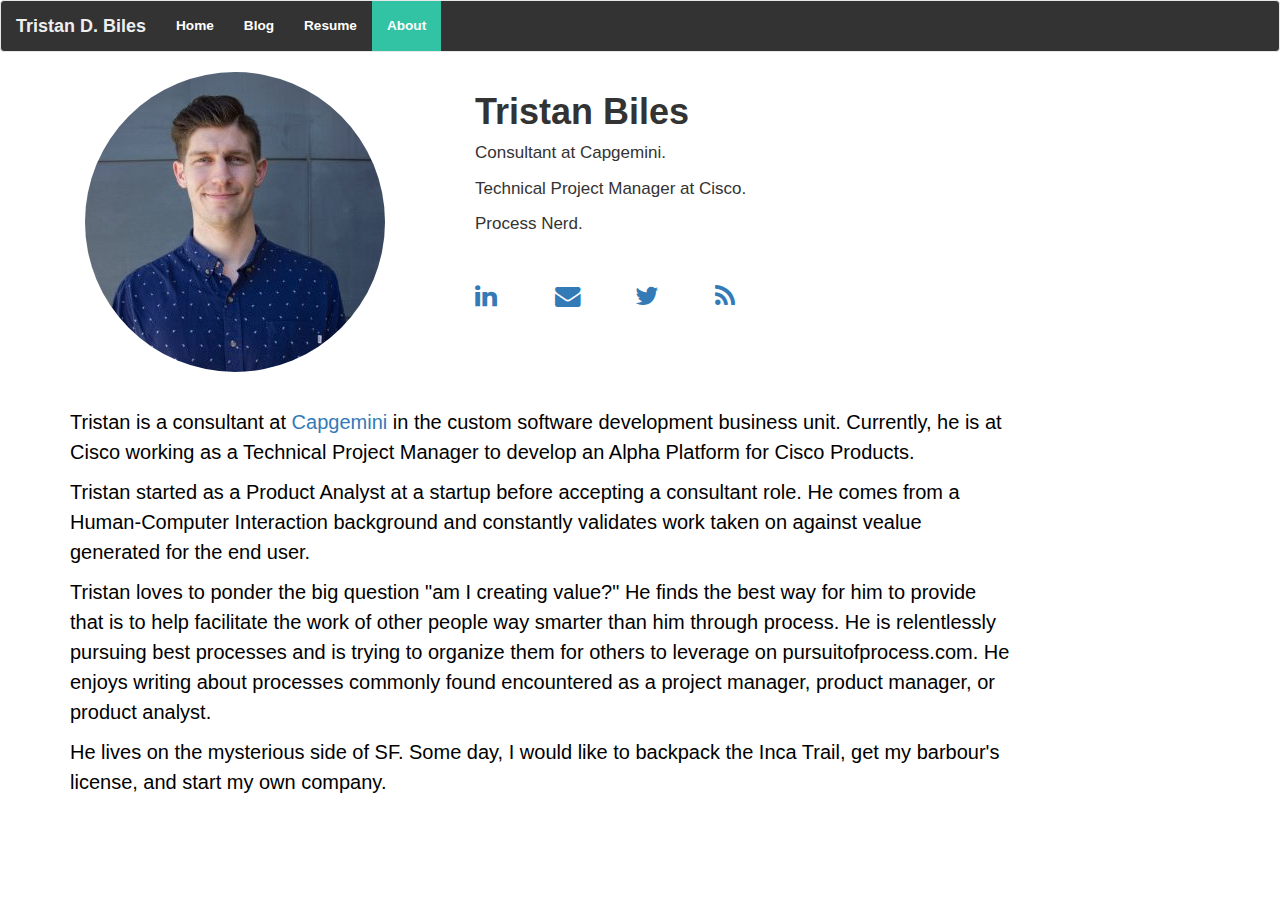
<file: about.html>
<!DOCTYPE html>
<html lang="en">
<head>
    <meta charset="UTF-8">
    <meta name="viewport" content="width=device-width, initial-scale=1">

    <title>Tristan</title>


    <!--External Stylesheets-->
    <link rel="stylesheet" href="http://maxcdn.bootstrapcdn.com/bootstrap/3.3.5/css/bootstrap.min.css">
    <link rel="stylesheet" href="font-awesome-4.6.3/css/font-awesome.css">

    <!--My Stylesheet-->
    <link rel="stylesheet" href="styles.css">

    <script src="https://ajax.googleapis.com/ajax/libs/jquery/1.11.3/jquery.min.js"></script>
    <script src="http://maxcdn.bootstrapcdn.com/bootstrap/3.3.5/js/bootstrap.min.js"></script>

    <!----------------------- GOOGLE ANALYTICS --------------------------->
    <script>
        (function(i,s,o,g,r,a,m){i['GoogleAnalyticsObject']=r;i[r]=i[r]||function(){
                    (i[r].q=i[r].q||[]).push(arguments)},i[r].l=1*new Date();a=s.createElement(o),
                m=s.getElementsByTagName(o)[0];a.async=1;a.src=g;m.parentNode.insertBefore(a,m)
        })(window,document,'script','https://www.google-analytics.com/analytics.js','ga');

        ga('create', 'UA-83600349-1', 'auto');
        ga('send', 'pageview');

    </script>

</head>
<body>
<!----------------------- NAVBAR --------------------------->
<nav class="navbar navbar-default navbar-custom" id="customNav">
    <div class="container-fluid">
        <!-- Brand and toggle get grouped for better mobile display -->
        <div class="navbar-header">
            <button type="button" class="navbar-toggle collapsed" data-toggle="collapse" data-target="#bs-example-navbar-collapse-1" aria-expanded="false">
                <span class="sr-only">Toggle navigation</span>
                <span class="icon-bar"></span>
                <span class="icon-bar"></span>
                <span class="icon-bar"></span>
            </button>
            <a class="navbar-brand" href="index.html">Tristan D. Biles</a>
        </div>

        <!-- Collect the nav links, forms, and other content for toggling -->
        <div class="collapse navbar-collapse" id="bs-example-navbar-collapse-1">
            <ul class="nav navbar-nav">
                <li><a href="index.html">Home </a></li>
                <!--<li><a href="process.html">Process</a></li>-->
                <!--<li><a href="newsletter.html">Newsletter</a></li>-->
                <!--<li><a href="books.html">Books</a></li>-->
                <li><a href="https://pursuitofprocess.com/" target="_blank">Blog</a></li>
                <li><a href="assets/ProductResume.pdf">Resume</a></li>
                <li class="active"><a href="about.html">About<span class="sr-only">(current)</span></a></li>
                <!--<li><a href="adventures.html">Adventures</a></li>-->
                <!--<li><a href="health.html">Health</a></li>-->

            </ul>
        </div><!-- /.navbar-collapse -->
    </div><!-- /.container-fluid -->
</nav>

<div class="container">
    <div role="main" class="container main-content">
        <div class="row">
            <div class="col-sm-4">
                <!--<div class="author-image-large">-->
                    <!--<img src=""class="author-image-large">-->
                <!--</div>-->
                <img src="assets/images/linkedInHeadshot.jpg" class="img-circle">

                <div class="author-byline">
                    <a href="https://twitter.com/TristanDBiles"></a>
                </div>

            </div>

            <div class="col-sm-8">
                <h1>Tristan Biles</h1>
                <p>Consultant at Capgemini.</p>
                <p>Technical Project Manager at Cisco.</p>
                <p>Process Nerd.</p>

                <div id="aboutIcons">
                    <a href="https://www.linkedin.com/in/tristanbiles"><i class="fa fa-linkedin col-xs-3 fa-3x"></i></a>
                    <a href="mailto:tristan.d.biles@gmail.com"><i class="fa fa-envelope col-xs-3 fa-3x"></i></a>
                    <a href="https://twitter.com/TristanDBiles"> <i class="fa fa-twitter col-xs-3 fa-3x"></i></a>
                    <a href="https://pursuitofprocess.com/"><i class="fa fa-rss col-xs-3 fa-3x"></i></a>
                </div>
            </div>


            </div>



        </div>
    </div>
</div>



<div class="container">
    <div class="row">
        <div class="col-md-10" id="aboutText">
            <!-----What I currently do ----->
            <p>
                Tristan is a consultant at <a href="www.capgemini.com">Capgemini</a> in the custom software development business unit.
                Currently, he is at Cisco working as a Technical Project Manager to develop an Alpha Platform for Cisco Products.
            </p>

            <!-----Brief Work History----->
            <p>
                Tristan started as a Product Analyst at a startup before accepting a consultant role. He comes from a Human-Computer
                Interaction background and constantly validates work taken on against vealue generated for the end user.
            </p>

            <!-----What I like to do with my spare time----->
            <p>
                Tristan loves to ponder the big question "am I creating value?" He finds the best way for him to provide that is to help facilitate
                the work of other people way smarter than him through process. He is relentlessly pursuing best processes and is trying to organize them for others to leverage on pursuitofprocess.com.
                He enjoys writing about processes commonly found encountered as a project manager, product manager, or product analyst.
            </p>

            <!-----Couple funny random facts----->
            <p>
                He lives on the mysterious side of SF.
                Some day, I would like to backpack the Inca Trail, get my barbour's license, and start my own company.
            </p>

        </div>

    </div>




</div>



</body>
</html>
</file>
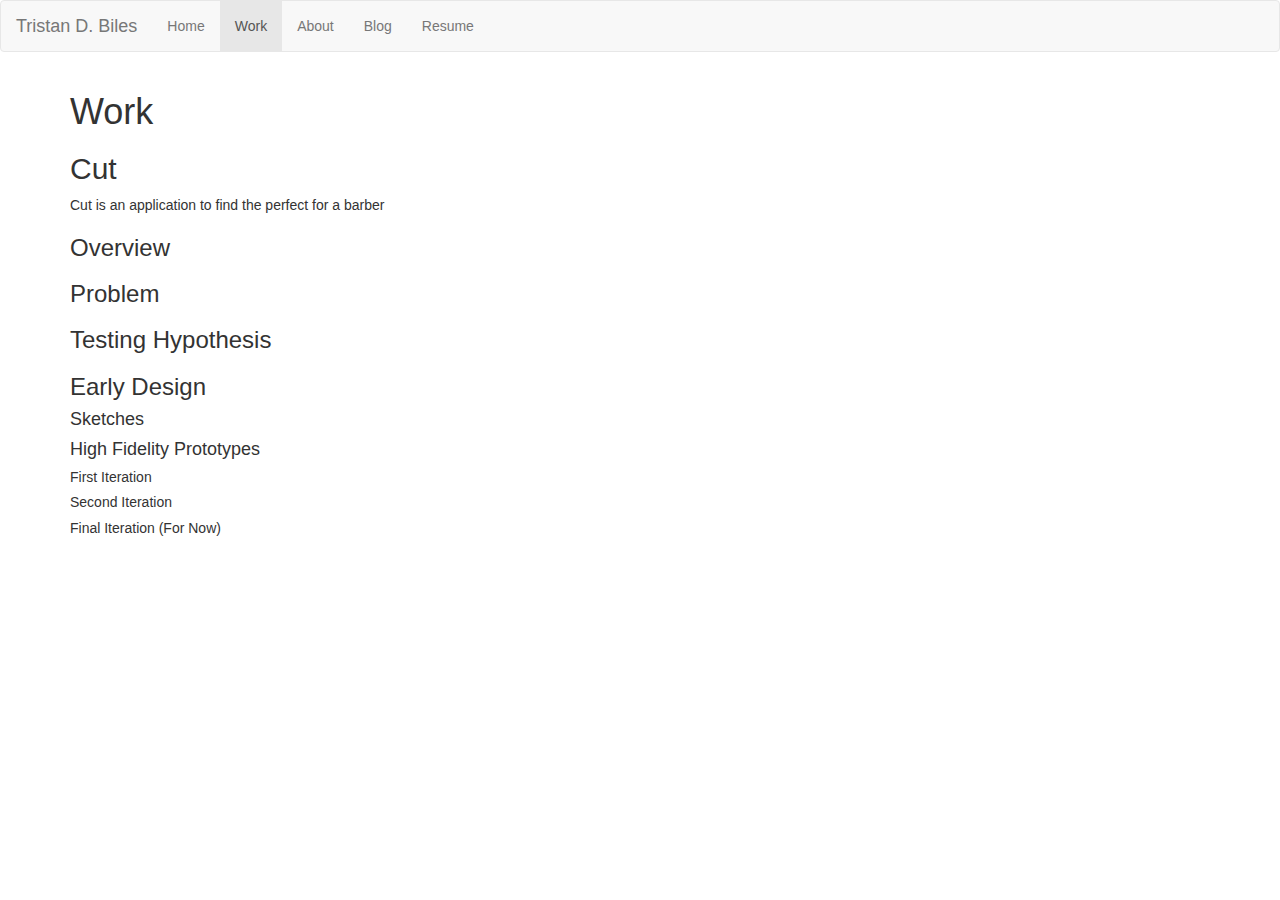
<file: work.html>
<!DOCTYPE html>
<html lang="en">
<head>
    <meta charset="UTF-8">
    <meta name="viewport" content="width=device-width, initial-scale=1">

    <title>Tristan</title>

    <link rel="stylesheet" href="http://maxcdn.bootstrapcdn.com/bootstrap/3.3.5/css/bootstrap.min.css">

    <script src="https://ajax.googleapis.com/ajax/libs/jquery/1.11.3/jquery.min.js"></script>
    <script src="http://maxcdn.bootstrapcdn.com/bootstrap/3.3.5/js/bootstrap.min.js"></script>

    <!----------------------- GOOGLE ANALYTICS --------------------------->
    <script>
        (function(i,s,o,g,r,a,m){i['GoogleAnalyticsObject']=r;i[r]=i[r]||function(){
                    (i[r].q=i[r].q||[]).push(arguments)},i[r].l=1*new Date();a=s.createElement(o),
                m=s.getElementsByTagName(o)[0];a.async=1;a.src=g;m.parentNode.insertBefore(a,m)
        })(window,document,'script','https://www.google-analytics.com/analytics.js','ga');

        ga('create', 'UA-83600349-1', 'auto');
        ga('send', 'pageview');

    </script>

</head>
<body>

<nav class="navbar navbar-default">
    <div class="container-fluid">
        <!-- Brand and toggle get grouped for better mobile display -->
        <div class="navbar-header">
            <button type="button" class="navbar-toggle collapsed" data-toggle="collapse" data-target="#bs-example-navbar-collapse-1" aria-expanded="false">
                <span class="sr-only">Toggle navigation</span>
                <span class="icon-bar"></span>
                <span class="icon-bar"></span>
                <span class="icon-bar"></span>
            </button>
            <a class="navbar-brand" href="index.html">Tristan D. Biles</a>
        </div>

        <!-- Collect the nav links, forms, and other content for toggling -->
        <div class="collapse navbar-collapse" id="bs-example-navbar-collapse-1">
            <ul class="nav navbar-nav">
                <li><a href="index.html">Home</a></li>
                <li class="active"><a href="work.html">Work <span class="sr-only">(current)</span></a></li>
                <li><a href="about.html">About</a></li>
                <li><a href="https://pursuitofprocess.com/" target="_blank">Blog</a></li>
                <li><a href="assets/ProjectResume.pdf">Resume</a></li>
            </ul>
        </div><!-- /.navbar-collapse -->
    </div><!-- /.container-fluid -->
</nav>

<section id="everything" class="container">
    <h1>Work</h1>

    <h2>Cut</h2>
    <p>Cut is an application to find the perfect for a barber</p>

    <h3>Overview</h3>

    <h3>Problem</h3>

    <h3>Testing Hypothesis</h3>

    <h3>Early Design</h3>

    <h4>Sketches</h4>

    <h4>High Fidelity Prototypes</h4>

    <h5>First Iteration</h5>

    <h5>Second Iteration</h5>

    <h5>Final Iteration (For Now)</h5>
</section>







</body>
</html>
</file>
<file: styles.css>
#briefDescription {
    padding-left: 5%;
    color: #f0d2b3;

}

#briefDescription h2 {
}

#appJamStream {
    width: 100%;
    height: 100px;
}

#aboutText {
    max-width:1200px;
    margin: auto;
    color: #000000;
    padding-top: 3%;
}

.navbar-custom {
    font-weight: 700;
    font-size: 0.8rem;
    font-family: "tablet-gothic","Helvetica Neue",Helvetica,Arial,sans-serif;
}

.navbar-custom .avatar-container {
    position: absolute;
    left: 50%;
    margin-top: 9px;
    width: 75px;
    opacity: 1;
    -webkit-transition: opacity 0.5s ease-in-out;
    -moz-transition: opacity 0.5s ease-in-out;
    transition: opacity 0.5s ease-in-out;
}

.navbar-custom .avatar-container .avatar-img-border {
    display: inline-block;
    margin-left: -50%;
    width: 100%;
    border-radius: 50%;
    -webkit-box-shadow: 0 0 5px rgba(0,0,0,0.8);
    -moz-box-shadow: 0 0 8px rgba(0,0,0,0.8);
    box-shadow: 0 0 8px rgba(0,0,0,0.8);
}

@media (min-width: 992px) {
    .card-columns {
        column-count: 3;
    }
}


#customNav a:hover{
    color: #dff0d8;
}

.cardContainer {
    margin-top: 15px;
}

.navbar-default .navbar-nav > .active{
    color: #000 !important;
    background: #31c3a3;
}
.navbar-default .navbar-nav > .active > a,
.navbar-default .navbar-nav > .active > a:hover,
.navbar-default .navbar-nav > .active > a:focus {
    color: #000;
    background: #31c3a3;
}

.navbar-nav a {
    color:#fff !important;
}

.navbar-header a {
    color:#eee !important;
}

@media (min-width: 768px) {
    .card-columns {
        column-count: 3;
        column-gap: 1.25rem;
    }

    .html {
        font-size: 19px;
    }
}

#aboutIcons a i {
    padding-left: 0px;

}

.img-circle {
    border-radius: 50%;
}

.card {
    position: relative;
    display: block;
    margin-bottom: .75rem;
    background-color: #333;
    border-radius: .25rem;
    border: 1px solid rgba(0, 0, 0, 0.125);
    width:100%;
}


.card h3 {
    color: #fff;
}

.card h4 {
    color: #9d9d9d;
}

a:hover {
    color: #ff5c50 !important;
}

a:hover h4 {
    text-underline: none;
}

.card-block {
    margin-left: 10px;
    margin-top: 5px;
}

.card-block::after {
    content: "";
    display: table;
    clear: both;

}

.col-xs-12 {
    float: left;
width: 100%;
}


img {
    max-width: 100%
}

h1, h2, h3, h4, h5, h6, .h1, .h2, .h3, .h4, .h5, .h6 {
    margin-bottom: .5rem;
    font-family: "tablet-gothic","Helvetica Neue",Helvetica,Arial,sans-serif;
    font-weight: 700;
    line-height: 1.1;
    color: inherit;
}

.post-preview .post-title {
    margin-top: 0;
    margin-bottom: 5px;
}

html {
    background-color: #fff;
    -webkit-background-size: cover;
    -moz-background-size: cover;
    -o-background-size: cover;
    background-size: cover;
    font-size: 17px;
}



.navbar.navbar-default {
    background-color: #333;
    font-weight: bold;
}


body {
    position: relative;
    font-kerning: normal;
    font-feature-settings: 'kern';
    -webkit-font-feature-settings: 'kern';
    -moz-font-feature-settings: 'kern';
    -moz-font-feature-settings: 'kern=1';
    -webkit-font-smoothing: antialiased;
    text-rendering: optimizeLegibility;
}

body {
    font-family: "tablet-gothic", "Helvetica Neue", Helvetica, Arial, sans-serif;
    font-size: 1rem;
    line-height: 1.5;
    color: #333;
    background-color: #fff;
}

.container {
    margin-left: auto;
    margin-right: auto;
    padding-left: 15px;
    padding-right: 15px;
}

.page-heading, .header-page {
    text-align: center;
}

#aboutIcons {
    max-width: 320px;
    /*background: rgba(0, 61, 103, 0.75);*/
    color: #ffffff;
    padding-top: 15%;
}

#aboutIcons i {
    font-size: 1.5rem}


/*==========  Footer ==========*/
footer {
    margin-top: 50px;
    padding: 30px 0;
    background: #373a3c;
    font-family: "tablet-gothic","Helvetica Neue",Helvetica,Arial,sans-serif;
    text-align: center;
}



/*==========  Mobile First Method  ==========*/

/* Custom, iPhone Retina */
@media only screen and (min-width : 320px) {

}

/* Extra Small Devices, Phones */
@media only screen and (min-width : 480px) {
    #briefDescription h2 {
        font-size: 50px;
    }
    #briefDescription {
        padding-top: 10%;
    }
    #aboutText p {
        font-size: 16px;
    }
    #aboutText h4 {
        font-size: 24px;
    }
    #aboutIcons {
        padding-top:5%

    }
}

/* Small Devices, Tablets */
@media (min-width : 768px) and (max-width: 992px) {
    #aboutText p {
        font-size: 18px;
    }
    #aboutText h4 {
        font-size: 28px;
    }
}

/* Medium Devices, Desktops */
@media only screen and (min-width : 992px) {
    #aboutText p {
        font-size: 20px;
    }
    #aboutText h4 {
        font-size: 36px;
    }


}

/* Large Devices, Wide Screens */
@media only screen and (min-width : 1200px) {
}

@media only screen and (min-width: 768px)
footer {
    padding: 50px 0;
}
</file>
